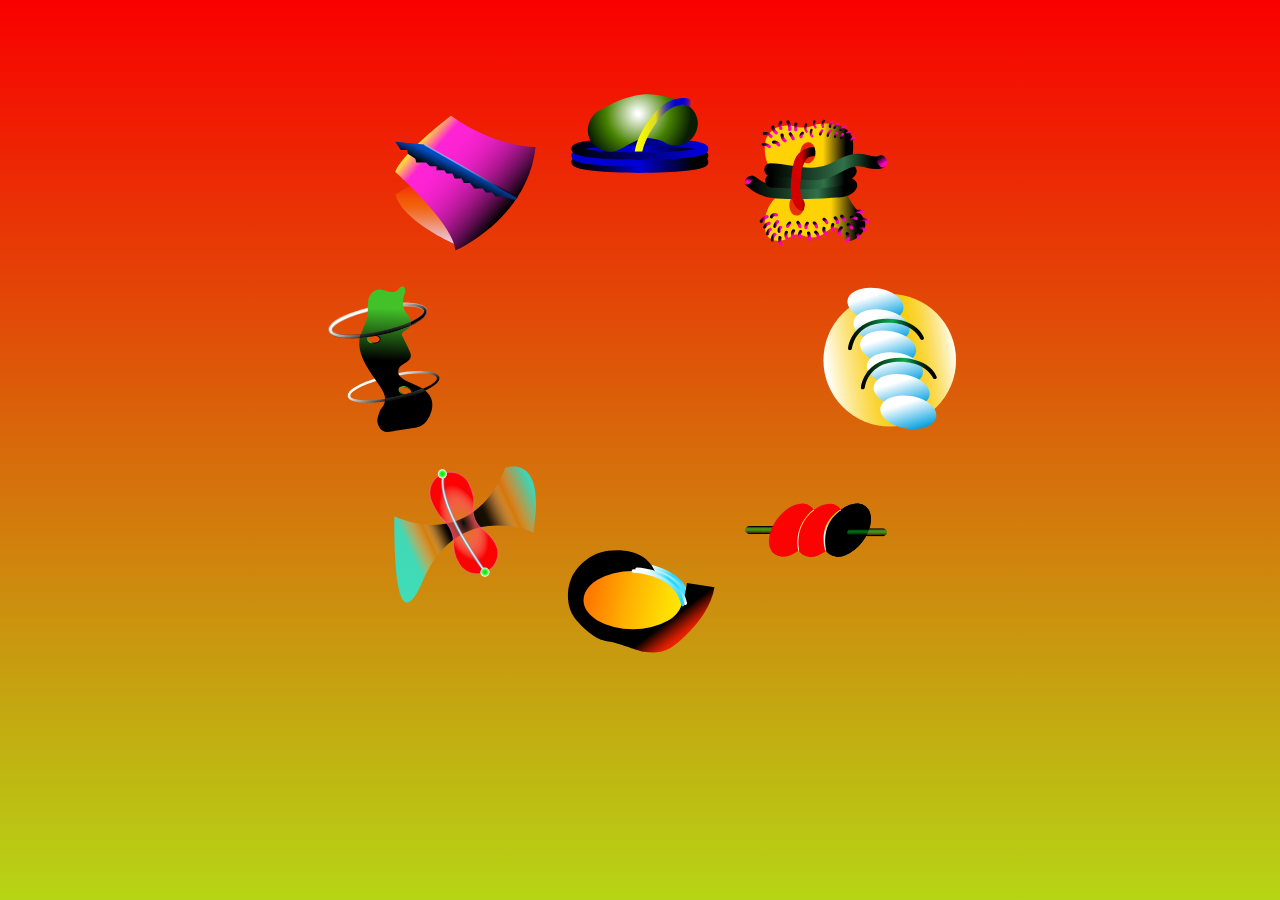
<file: index.html>
<!DOCTYPE html>
<html>
  <head>
    <title>Home</title>
    <!-- import the webpage's stylesheet -->
    <script src="https://ajax.googleapis.com/ajax/libs/jquery/3.3.1/jquery.min.js"></script>
    <script type="text/javascript" src="action.js"></script>
    <script type="text/javascript">
      if (screen.width <= 720) {
        window.location.href = "http://unionjournal.space/mobile/";
      }
    </script>
    <link rel="stylesheet" href="style.css" />
  </head>
  <body>
    <div class="circle">
      <div class="icon">
        <a href="http://unionjournal.space/morales/">
          <img src="atributes/Camila-01.svg" id="obj1" />
        </a>
      </div>

      <div class="icon">
        <a href="http://unionjournal.space/abdallah/">
          <img src="atributes/Raisa-01.svg" id="obj2" />
        </a>
      </div>

      <div class="icon">
        <a href="http://unionjournal.space/bermudez/">
          <img src="atributes/Conchita-01.svg" id="obj3" />
        </a>
      </div>

      <div class="icon">
        <a href="http://unionjournal.space/about/">
          <img src="atributes/Lupe-01.svg" id="obj4" />
        </a>
      </div>

      <div class="icon">
        <a href="http://unionjournal.space/jtcolonel/" >
          <img src="atributes/Maite-01.svg" id="obj5" />
        </a>
      </div>

      <div class="icon">
        <a href="http://unionjournal.space/hierro/">
          <img src="atributes/Patricia-01.svg" id="obj6" />
        </a>
      </div>

      <div class="icon">
        <a href="http://unionjournal.space/kim/">
          <img src="atributes/Carolina-01.svg" id="obj7" />
        </a>
      </div>

      <div class="icon">
        <a href="http://unionjournal.space/deshong/">
          <img src="atributes/Sandra-01.svg" id="obj8" />
        </a>
      </div>

    </div>
  </body>
</html>
</file>
<file: style.css>
@media only screen
and (min-device-width: 800px)
and (max-device-width: 2559px) {

	body {
	  background-image: linear-gradient(#F90000, #B6D515);
	  background-attachment:fixed;
	  height:100%;
		overflow-y: hidden;
	}


	body .circle {
	  position: relative;
	  left: 50%;
	  top: 350px;
	  transform-origin: center center;
	  border-radius: 1px;
	  background: none;
	  width: 1px;
	  height: 1px;
	  animation-name: spin;
	  animation-duration: 30s;
	  animation-iteration-count: infinite;
	  animation-timing-function: linear;
		animation: move 10s steps(1000000) infinite alternate, spin 30s infinite linear;
	}

	.icon:nth-child(1) {
	  left: -74px; top: 175px;
	}

	.icon:nth-child(2) {
	  left: -250px; top: 101px;
	}

	.icon:nth-child(3) {
	  left: -324px; top: -74px;
	}

	.icon:nth-child(4) {
	  left: -250px; top: -250px;
	}

	.icon:nth-child(5) {
	  left: -74px; top: -324px;
	}

	.icon:nth-child(6) {
	  left: 101px; top: -250px;
	}

	.icon:nth-child(7) {
	  left: 175px; top: -74px;
	}

	.icon:nth-child(8) {
	  left: 101px; top: 101px;
	}

	.icon {
	  transform-origin: center center;
	  position: absolute;
	  width: 150px;
	  height: 150px;
	  animation-name: cabin;
	  animation-duration: 30s;
	  animation-iteration-count: infinite;
	  animation-timing-function: linear;
	}

	body .circle:hover > .icon {   animation-play-state: paused; }

	body .circle:hover {
	  animation-play-state: paused;
	}

	@keyframes spin {
	    from {
	        transform:rotate(0deg);
	    }
	    to {
	        transform:rotate(360deg);
	    }
	}

	@keyframes cabin {
	  0% {
			transform: rotate(0deg);
		}

		100% {
			transform: rotate(-360deg);
		}
	}

	@keyframes move {
	  from { top: 350px; left: 25%; }
	  to   { top: 350px; left: 75%; }
	}
}

@media only screen
and (min-device-width: 2560px) {
	body {
	  background-image: linear-gradient(#F90000, #B6D515);
	  background-attachment:fixed;
	  height:100%;
	  color: #FFFFFF;
		overflow-y: hidden;
	}

	body .circle {
		/* background-color: black; */
	  position: absolute;
	  left: 50%;
	  top: 1000px;
	  transform-origin: 50% 50%;
		-webkit-transform-origin: 50% 50%;
		-moz-transform-origin: 50% 50%;
		-o-transform-origin: 50% 50%;
	  /* border-radius: 1px; */
	  background: none;
	  width: 10px;
	  height: 10px;
		animation: move 10s steps(1000000) infinite alternate, spin 30s infinite linear;
	}

	.icon:nth-child(1) {
		position: absolute;
		/* left:50%;
  	transform: translateX(-50%);
  	-webkit-transform: translateX(-50%); */
	  left: 600px; top: -250px;
	}

	.icon:nth-child(2) {
		position: absolute;
	  left: 400px; top: 300px;
	}

	.icon:nth-child(3) {
		position: absolute;
	  left: -150px; top: 600px;
	}

	.icon:nth-child(4) {
		position: absolute;
	  left: -600px; top: 350px;
	}

	.icon:nth-child(5) {
		position: absolute;
	  left: -950px; top: -150px;
	}

	.icon:nth-child(6) {
		position: absolute;
	  left: -650px; top: -550px;
	}

	.icon:nth-child(7) {
		position: absolute;
	  left: -150px; top: -800px;
	}

	.icon:nth-child(8) {
		position: absolute;
	  left: 450px; top: -600px;
	}

	.icon {
	  /* transform-origin: center center; */
	  position: absolute;
	  width: 375px;
	  height: 375px;
	  animation-name: cabin 30s infinite linear;
	}

	body .circle:hover > .icon {   animation-play-state: paused; }

	body .circle:hover {
	  animation-play-state: paused;
	}

	@keyframes spin {
	    from {
	        transform:rotate(0deg);
	    }
	    to {
	        transform:rotate(360deg);
	    }
	}

	@keyframes cabin {
	  0% {
			transform: rotate(0deg);
		}

		100% {
			transform: rotate(-360deg);
		}
	}

	@keyframes move {
	  from { top: 1000px; left: 25%; }
	  to   { top: 1000px; left: 62%; }
	}

}
</file>
